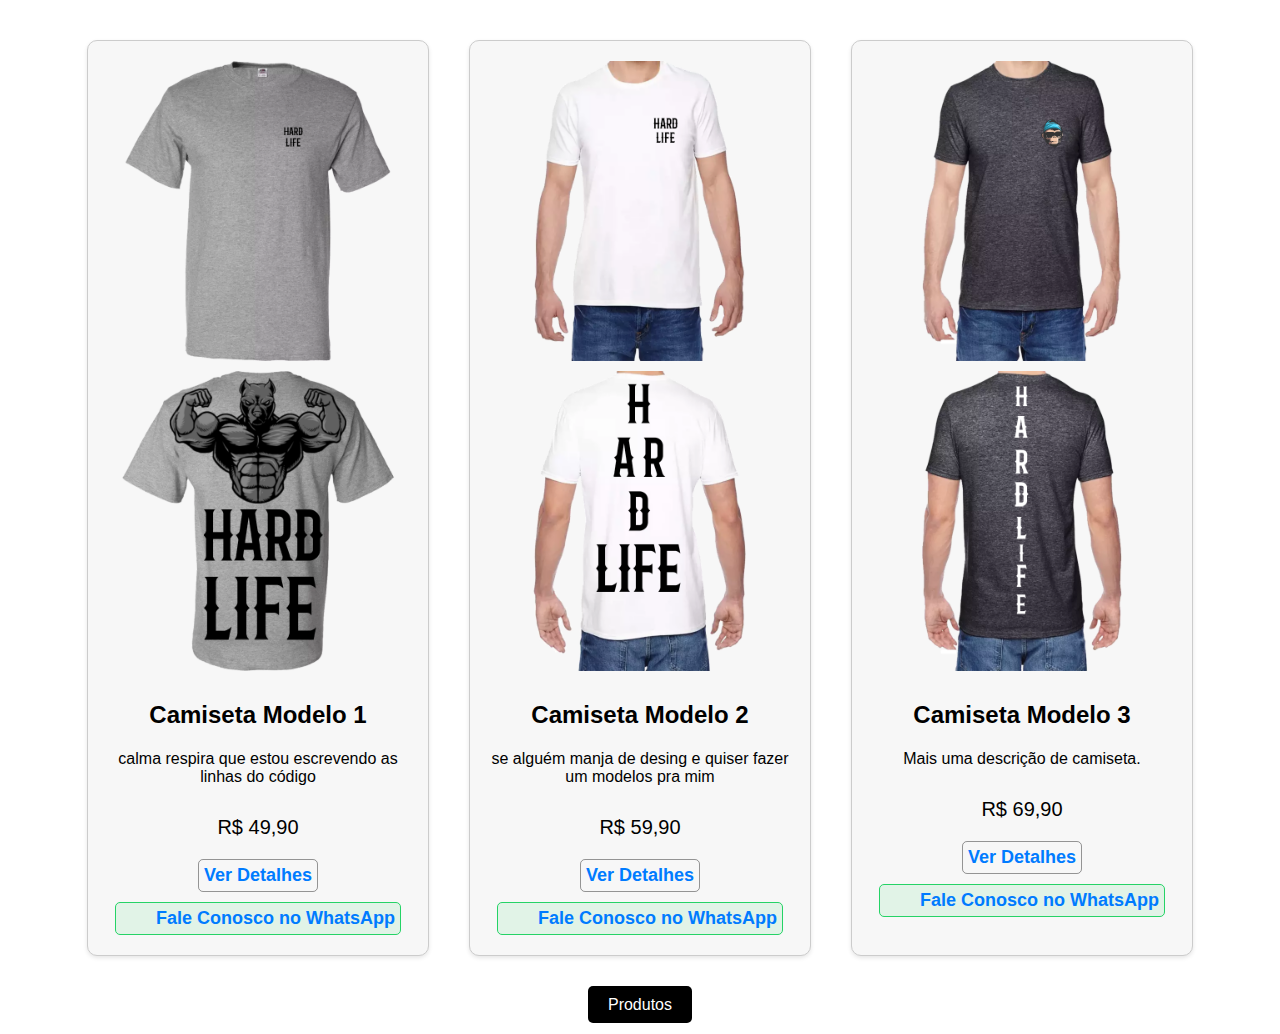
<file: index.html>
<!DOCTYPE html>
<html>
<head>
  <meta name="viewport" content="width=device-width, initial-scale=1, maximum-scale=1, user-scalable=no">
  <link rel="stylesheet" href="styles.css">
  <style>
    /* ... (seu estilo CSS aqui) ... */
    body {
      display: flex;
      flex-direction: column;
      align-items: center;
      justify-content: center;
      margin: 0;
      font-family: Arial, sans-serif;
      background-color: #fff; /* Fundo branco */
      color: #000; /* Texto preto */
    }
    .products-container {
      display: flex;
      flex-wrap: wrap;
      justify-content: center;
      margin-top: 20px;
    }
    .product {
      display: flex;
      flex-direction: column;
      align-items: center;
      margin: 20px;
      padding: 20px;
      border: 1px solid #ccc;
      border-radius: 10px;
      box-shadow: 0 2px 4px rgba(0, 0, 0, 0.1);
      background-color: #f7f7f7;
      max-width: 300px;
      text-align: center;
    }
    .product-image {
      max-width: 100%; /* Imagem preenchendo a largura */
      height: auto;
      border-radius: 10px;
      margin-bottom: 10px;
    }
    .product-title {
      font-size: 24px;
      margin-bottom: 5px;
    }
    .product-description {
      font-size: 16px;
      margin-bottom: 10px;
    }
    .product-price {
      font-size: 20px;
      margin-bottom: 10px;
    }
    .details-link,
    .contact-button {
      color: #007bff;
      text-decoration: none;
      margin-top: 10px;
      display: block;
      font-size: 18px;
    }
    /* Estilo para a janela modal */
    .modal {
      display: none;
      position: fixed;
      top: 0;
      left: 0;
      width: 100%;
      height: 100%;
      background-color: rgba(0, 0, 0, 0.5);
    }
    .modal-content {
      background-color: #fff;
      max-width: 80%; /* Largura da janela modal */
      margin: 20px auto;
      padding: 20px;
      border-radius: 10px;
      text-align: center;
    }
    .modal-image {
      max-width: 100%; /* Imagem preenchendo a largura */
      height: auto;
      border-radius: 10px;
    }
    .back-button {
      background-color: #ccc;
      color: #fff;
      padding: 10px 20px;
      border: none;
      border-radius: 5px;
      font-size: 16px;
      cursor: pointer;
      text-decoration: none;
      margin-top: 10px;
    }
    .whatsapp-bar {
      background-color: #3bff00;
      padding: 5px;
      border-radius: 5px;
      color: #fff;
      text-align: center;
    }
    .footer {
      background-color: #fff;
      padding: 20px;
    }
    .product-button {
      background-color: #000;
      color: #fff;
      padding: 10px 20px;
      border: none;
      border-radius: 5px;
      font-size: 16px;
      text-decoration: none;
    }
  </style>
</head>
<body>
  <div class="products-container">
    <div class="product">
      <img src="foto1.png" alt="Camiseta 1 Frente" class="product-image">
      <img src="verso1.png" alt="Camiseta 1 Verso" class="product-image">
      <h2 class="product-title">Camiseta Modelo 1</h2>
      <p class="product-description">
        calma respira que estou escrevendo as linhas do código 
      </p>
      <p class="product-price">R$ 49,90</p>
      <a href="#" class="details-link" onclick="openModal('foto1.png', 'em breve ')">Ver Detalhes</a>
      <a href="https://api.whatsapp.com/send?phone=+5519999015294&text=Olá%2C%20acabei%20de%20ver%20seu%20site%20e%20me%20interessei%20pela%20sua%20camiseta%20tem%20disponível%3F" class="contact-button">Fale Conosco no WhatsApp</a>
    </div>

    <div class="product">
      <img src="foto2.png" alt="Camiseta 2 Frente" class="product-image">
      <img src="verso2.png" alt="Camiseta 2 Verso" class="product-image">
      <h2 class="product-title">Camiseta Modelo 2</h2>
      <p class="product-description">
        se alguém manja de desing e quiser fazer um modelos pra mim
      </p>
      <p class="product-price">R$ 59,90</p>
      <a href="#" class="details-link" onclick="openModal('foto2.png', 'logo iremos inaugurar ')">Ver Detalhes</a>
      <a href="https://api.whatsapp.com/send?phone=+551999901-5294&text=Olá%2C%20acabei%20de%20ver%20seu%20site%20e%20me%20interessei%20pela%20sua%20camiseta%20tem%20disponível%3F" class="contact-button">Fale Conosco no WhatsApp</a>
    </div>

    <!-- Repita o bloco acima para adicionar mais camisetas -->
    <div class="product">
      <img src="foto3.png" alt="Camiseta 3 Frente" class="product-image">
      <img src="verso3.png" alt="Camiseta 3 Verso" class="product-image">
      <h2 class="product-title">Camiseta Modelo 3</h2>
      <p class="product-description">
        Mais uma descrição de camiseta.
      </p>
      <p class="product-price">R$ 69,90</p>
      <a href="#" class="details-link" onclick="openModal('foto3.png', 'hard life agradecer esse site esta sendo construído ainda.')">Ver Detalhes</a>
      <a href="https://api.whatsapp.com/send?phone=+5519999015294&text=Olá%2C%20acabei%20de%20ver%20seu%20site%20e%20me%20interessei%20pela%20sua%20camiseta%20tem%20disponível%3F" class="contact-button">Fale Conosco no WhatsApp</a>
    </div>
  </div>

  <!-- Janela modal -->
  <div class="modal" id="modal">
    <div class="modal-content" id="modal-content">
      <!-- O conteúdo da janela modal será carregado aqui -->
    </div>
  </div>

  <script>
    function openModal(imageUrl, description) {
      var modal = document.getElementById('modal');
      var modalContent = document.getElementById('modal-content');
      
      modalContent.innerHTML = `
        <img src="${imageUrl}" alt="Camiseta" class="modal-image">
        <p>${description}</p>
        <a href="#" class="back-button" onclick="closeModal()">Voltar</a>
      `;

      modal.style.display = 'block';
    }

    function closeModal() {
      var modal = document.getElementById('modal');
      modal.style.display = 'none';
    }
  </script>
  <div class="footer">
    <a href="produtos.html" class="product-button">Produtos</a>
  </div>
</body>
</html>
</file>
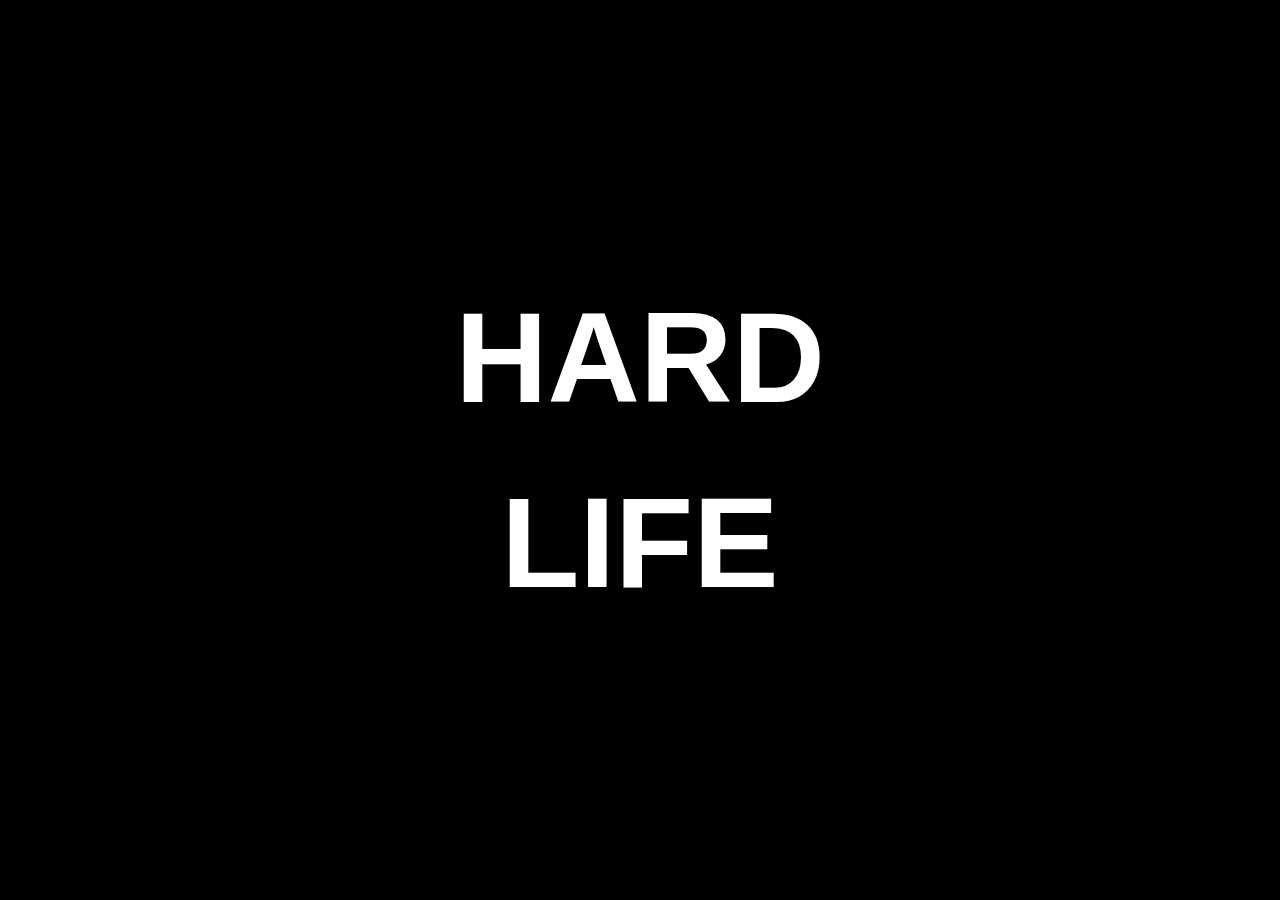
<file: intro.html>
<!DOCTYPE html>
<html>
<head>
  <meta name="viewport" content="width=device-width, initial-scale=1.0, maximum-scale=1.0, user-scalable=no">
  <style>
    body {
      text-align: center;
      font-family: Arial, sans-serif;
      background-color: #000;
      color: #fff;
      margin: 0;
      padding: 0;
      overflow: hidden; /* Impede a rolagem vertical */
    }
    .intro-container {
      position: absolute;
      top: 50%;
      left: 50%;
      transform: translate(-50%, -50%);
      text-align: center;
    }
    .intro {
      font-size: 10vw; /* Aumentado o tamanho para dispositivos móveis */
      font-weight: bold;
      animation: typing 6s steps(10000);
      white-space: nowrap;
      overflow: hidden;
    }
    .welcome-message {
      font-size: 5vw; /* Aumentado o tamanho para dispositivos móveis */
      font-weight: bold;
      margin-top: 5vw;
      display: none;
    }
    .button {
      margin-top: 5vw;
      display: none;
    }
    .proceed-button {
      background-color: #ff0000;
      color: #fff;
      border: none;
      border-radius: 10px;
      padding: 2vw 4vw;
      font-size: 4vw;
      cursor: pointer;
    }
    .line-break {
      display: block;
      margin-top: 3vw; /* Espaçamento ajustado para dispositivos móveis */
      font-size: 3vw; /* Tamanho ajustado para dispositivos móveis */
      font-weight: bold;
    }
  </style>
</head>
<body>
  <div class="intro-container">
    <div class="intro">
      HARD
      <span class="line-break"></span>
      LIFE
    </div>
    <div class="welcome-message">
       seja bem-vindos.
    </div>
    <div class="button">
      <button class="proceed-button" onclick="location.href='index.html'">Prosseguir</button>
    </div>
  </div>
  <script>
    const introElement = document.querySelector('.intro');
    const welcomeMessageElement = document.querySelector('.welcome-message');
    const buttonElement = document.querySelector('.button');

    introElement.addEventListener('animationend', () => {
      introElement.style.display = 'none';
      welcomeMessageElement.style.display = 'block';
      buttonElement.style.display = 'block';
    });
  </script>
  <style>
    @keyframes typing {
      0% {
        width: 0;
      }
      100% {
        width: 100%;
      }
    }
  </style>
</body>
</html>
</file>
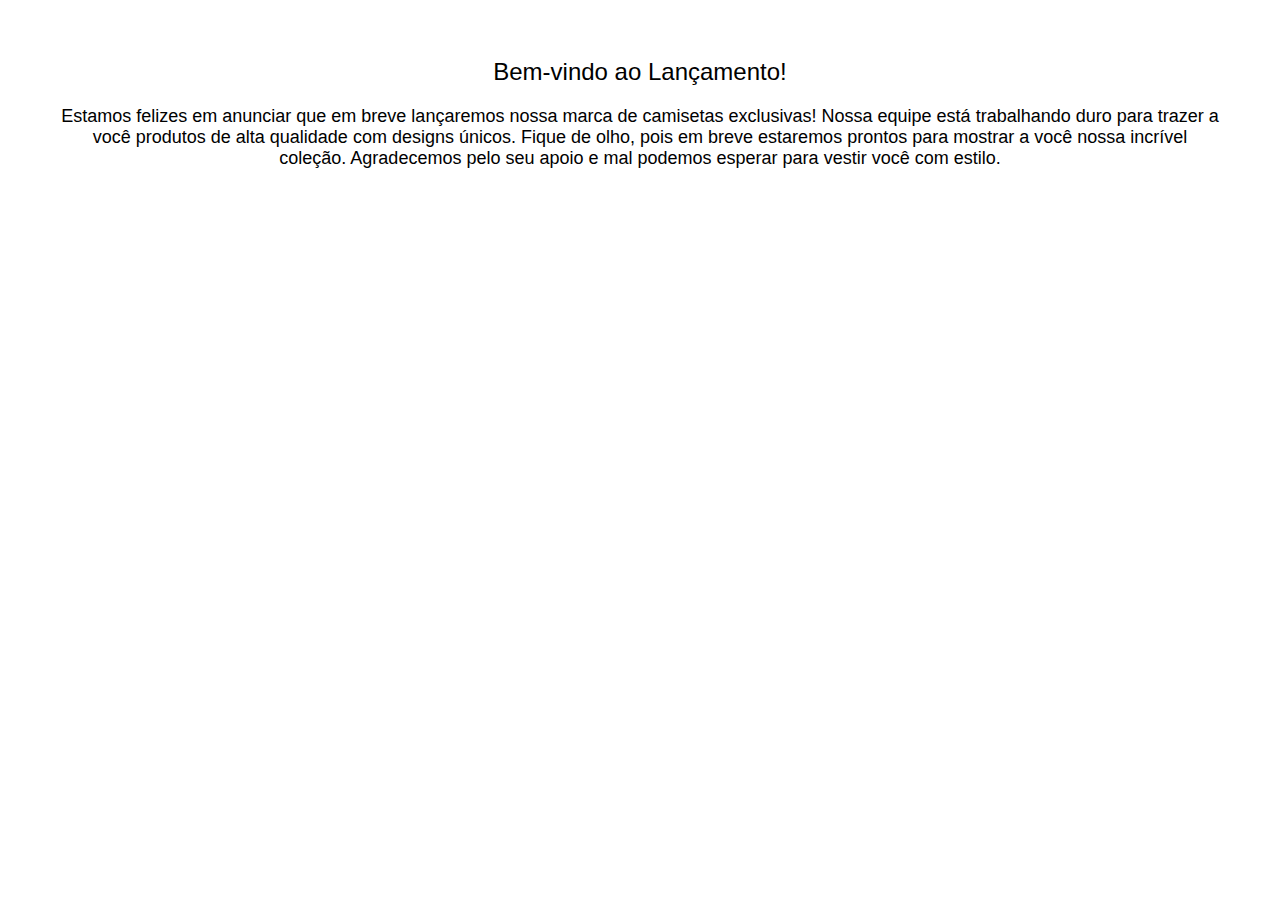
<file: produtos.html>
<!DOCTYPE html>
<html>
<head>
  <meta name="viewport" content="width=device-width, initial-scale=1">
  <style>
    body {
      font-family: Arial, sans-serif;
      text-align: center;
      padding: 50px;
    }
    .message {
      font-size: 24px;
      margin-bottom: 20px;
    }
    .description {
      font-size: 18px;
    }
  </style>
</head>
<body>
  <div class="message">
    Bem-vindo ao Lançamento!
  </div>
  <div class="description">
    Estamos felizes em anunciar que em breve lançaremos nossa marca de camisetas exclusivas! Nossa equipe está trabalhando duro para trazer a você produtos de alta qualidade com designs únicos. Fique de olho, pois em breve estaremos prontos para mostrar a você nossa incrível coleção. Agradecemos pelo seu apoio e mal podemos esperar para vestir você com estilo.
  </div>
</body>
</html>
</file>
<file: styles.css>
/* ... (seu estilo CSS existente) ... */

/* Defina a cor verde mais forte */
.whatsapp-green {
  color: ;#000000 /* Verde mais forte do WhatsApp */
}

.details-link,
.contact-button {
  text-decoration: none;
  margin-top: 10px;
  display: inline-block;
  padding: 5px;
  border-radius: 5px;
  font-weight: bold;
}

.details-link {
  color: rgba(0, 0, 0, 0.4);
  border: 1px solid rgba(0, 0, 0, 0.4);
}

.details-link:hover,
.contact-button:hover {
  background-color: rgba(0, 0, 0, 0.05);
}

.details-link:focus,
.contact-button:focus {
  outline: none;
}

.contact-button {
  color: #25d366;
  border: 1px solid #25d366;
  background-color: rgba(37, 211, 102, 0.1);
  position: relative; /* Para posicionar o ícone */
  padding-left: 40px; /* Espaçamento para o ícone */
}

.contact-button::before {
  content: "\f232"; /* Código do ícone do WhatsApp */
  font-family: "Font Awesome"; /* Font Awesome é necessária para o ícone */
  position: absolute;
  left: 10px;
  font-size: 18px;
  line-height: 1;
}

    body {
      text-align: 50px;
      font-family: Arial, sans-serif;
      background-color: ##ffea; /* Fundo preto */
      color: #fff; /* Texto branco */
      margin: 0;
      padding: 0;
    }
    .footer {
      padding: 50px;
    }
    .product-button {
      background-color: rgba(0, 0, 0, 0.2); /* Botão preto fraco */
      color: #fff; /* Texto branco */
      border: 1px solid #333; /* Borda preta */
      border-radius: 10px; /* Arredondamento da borda */
      padding: 10px 20px;
      font-size: 24px;
      text-decoration: none;
      transition: background-color 0.3s, color 0.3s; /* Transição de cores */
    }
    .product-button:hover {
      background-color: #333; /* Cor de fundo mais escura ao passar o mouse */
      color: #fff; /* Texto branco */
    }
</file>
